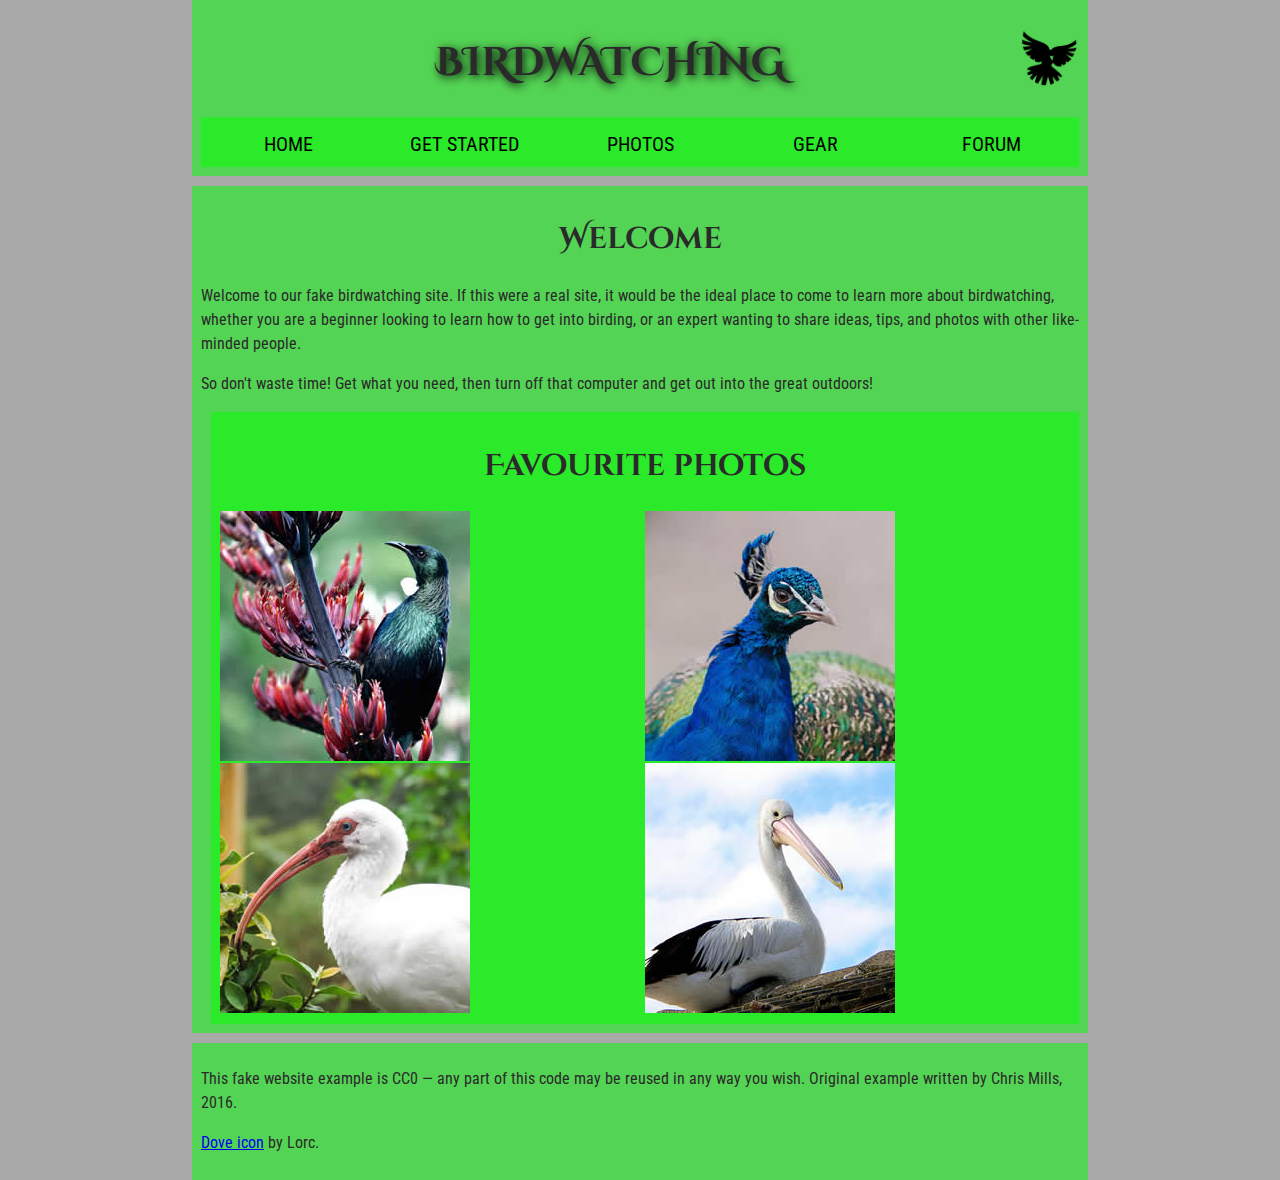
<file: a8/index.html>
<!DOCTYPE html>
<html lang="en">
  <head>
    <meta charset="utf-8">
    <title>Birds</title>
    <link href="https://fonts.googleapis.com/css?family=Roboto+Condensed:300%7CCinzel+Decorative:700" rel="stylesheet">
    <link rel="stylesheet" href="style.css">

    <!--[if lt IE 9]>
      <script src="https://cdnjs.cloudflare.com/ajax/libs/html5shiv/3.7.3/html5shiv.js"></script>
    <![endif]-->
  </head>

  <body>
    <header role="banner">
      <h1>Birdwatching</h1>
      <img src="dove.png" alt="a simple dove logo">
      <nav role="navigation">
        <ul>
          <li><span>Home</span></li>
          <li><a href="#">Get started</a></li>
          <li><a href="#">Photos</a></li>
          <li><a href="#">Gear</a></li>
          <li><a href="#">Forum</a></li>
        </ul>
      </nav>
    </header>

    <main role="main">
      <section>
        <h2>Welcome</h2>
        <p>Welcome to our fake birdwatching site. If this were a real site, it would be the ideal place to come to learn more about birdwatching, whether you are a beginner looking to learn how to get into birding, or an expert wanting to share ideas, tips, and photos with other like-minded people.</p>
        <p>So don't waste time! Get what you need, then turn off that computer and get out into the great outdoors!</p>
      </section>

      <aside role="complementary">
        <h2>Favourite photos</h2>

        <a href="favorite-1.jpg"><img src="favorite-1_th.jpg" alt="Small black bird, black claws, long black slender beak, links to larger version of the image"></a>
        <a href="favorite-2.jpg"><img src="favorite-2_th.jpg" alt="Top half of a pretty bird with bright blue plumage on neck, light colored beak, blue headdress, links to larger version of the image"></a>
        <a href="favorite-3.jpg"><img src="favorite-3_th.jpg" alt="Top half of a large bird with white plumage, very long curved narrow light colored break, links to larger version of the image"></a>
        <a href="favorite-4.jpg"><img src="favorite-4_th.jpg" alt="Large bird, mostly white plumage with black plumage on back and rear, long straight white beak, links to larger version of the image"></a>
      </aside>
    </main>

    <footer role="contentinfo">
      <p>This fake website example is CC0 — any part of this code may be reused in any way you wish. Original example written by Chris Mills, 2016.</p>
      <p><a href="http://game-icons.net/lorc/originals/dove.html">Dove icon</a> by Lorc.</p>
    </footer>
  </body>
</html>
</file>
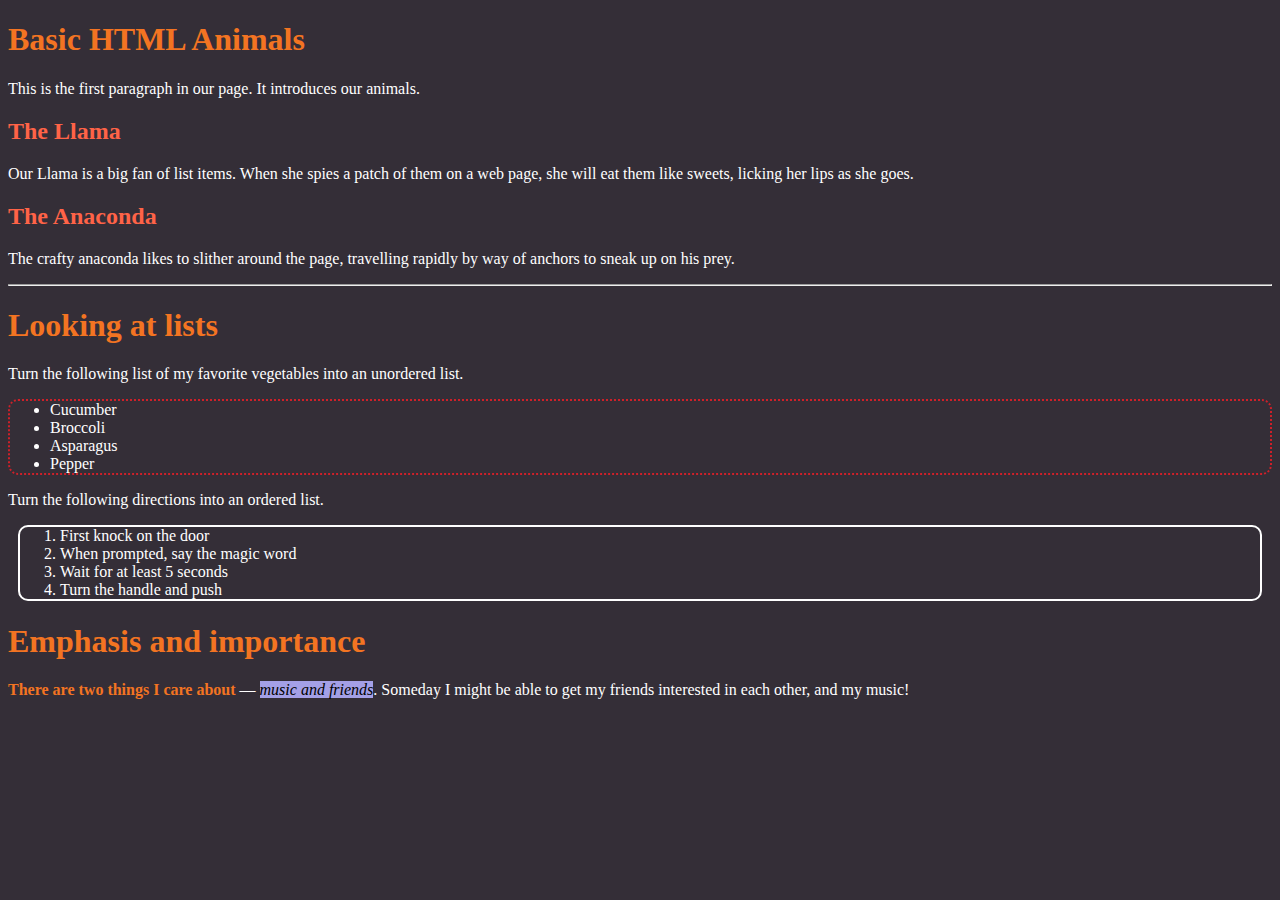
<file: assignment7.html>
<!DOCTYPE html>
<html lang="en">
<head>
  <meta charset="UTF-8">
  <meta name="viewport" content="width=device-width, initial-scale=1.0">
  <title>Basic HTML Animals</title>
  <link rel="stylesheet" href="second.css">
</head>
<body>

  <h1>Basic HTML Animals</h1>

  <p>This is the first paragraph in our page. It introduces our animals.</p>

  <h2>The Llama</h2>

  <p>Our Llama is a big fan of list items. When she spies a patch of them on a web page, she will eat them like sweets, licking her lips as she goes.</p>

  <h2>The Anaconda</h2>

  <p>The crafty anaconda likes to slither around the page, travelling rapidly by way of anchors to sneak up on his prey.</p>

  <hr>

  <h1>Looking at lists</h1>

  <p>Turn the following list of my favorite vegetables into an unordered list.</p>

  <ul>
    <li>Cucumber</li>
    <li>Broccoli</li>
    <li>Asparagus</li>
    <li>Pepper</li>
  </ul>

  <p>Turn the following directions into an ordered list.</p>

  <ol>
    <li>First knock on the door</li>
    <li>When prompted, say the magic word</li>
    <li>Wait for at least 5 seconds</li>
    <li>Turn the handle and push</li>
  </ol>

  <h1>Emphasis and importance</h1>

  <p><strong>There are two things I care about</strong> — <em>music and friends</em>. Someday I might be able to get my friends interested in each other, and my music!</p>

</body>
</html>
</file>
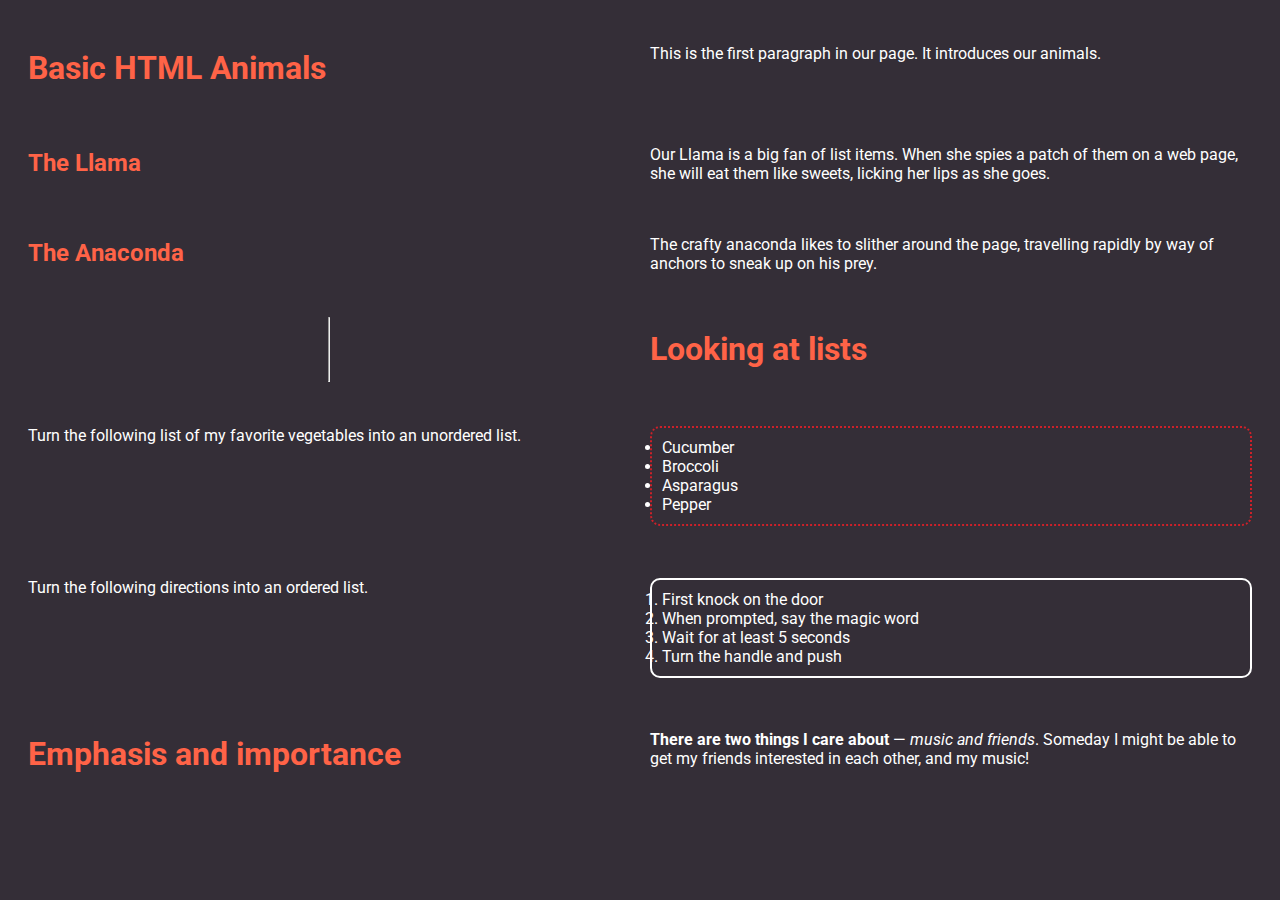
<file: ma7.html>
<!DOCTYPE html>
<html lang="en">
<head>
  <meta charset="UTF-8">
  <meta name="viewport" content="width=device-width, initial-scale=1.0">
  <title>Basic HTML Animals</title>
  <link rel="stylesheet" href="2.css">
</head>
<body>

  <h1>Basic HTML Animals</h1>

  <p>This is the first paragraph in our page. It introduces our animals.</p>

  <h2>The Llama</h2>

  <p>Our Llama is a big fan of list items. When she spies a patch of them on a web page, she will eat them like sweets, licking her lips as she goes.</p>

  <h2>The Anaconda</h2>

  <p>The crafty anaconda likes to slither around the page, travelling rapidly by way of anchors to sneak up on his prey.</p>

  <hr>

  <h1>Looking at lists</h1>

  <p>Turn the following list of my favorite vegetables into an unordered list.</p>

  <ul>
    <li>Cucumber</li>
    <li>Broccoli</li>
    <li>Asparagus</li>
    <li>Pepper</li>
  </ul>

  <p>Turn the following directions into an ordered list.</p>

  <ol>
    <li>First knock on the door</li>
    <li>When prompted, say the magic word</li>
    <li>Wait for at least 5 seconds</li>
    <li>Turn the handle and push</li>
  </ol>

  <h1>Emphasis and importance</h1>

  <p><strong>There are two things I care about</strong> — <em>music and friends</em>. Someday I might be able to get my friends interested in each other, and my music!</p>

</body>
</html>
</file>
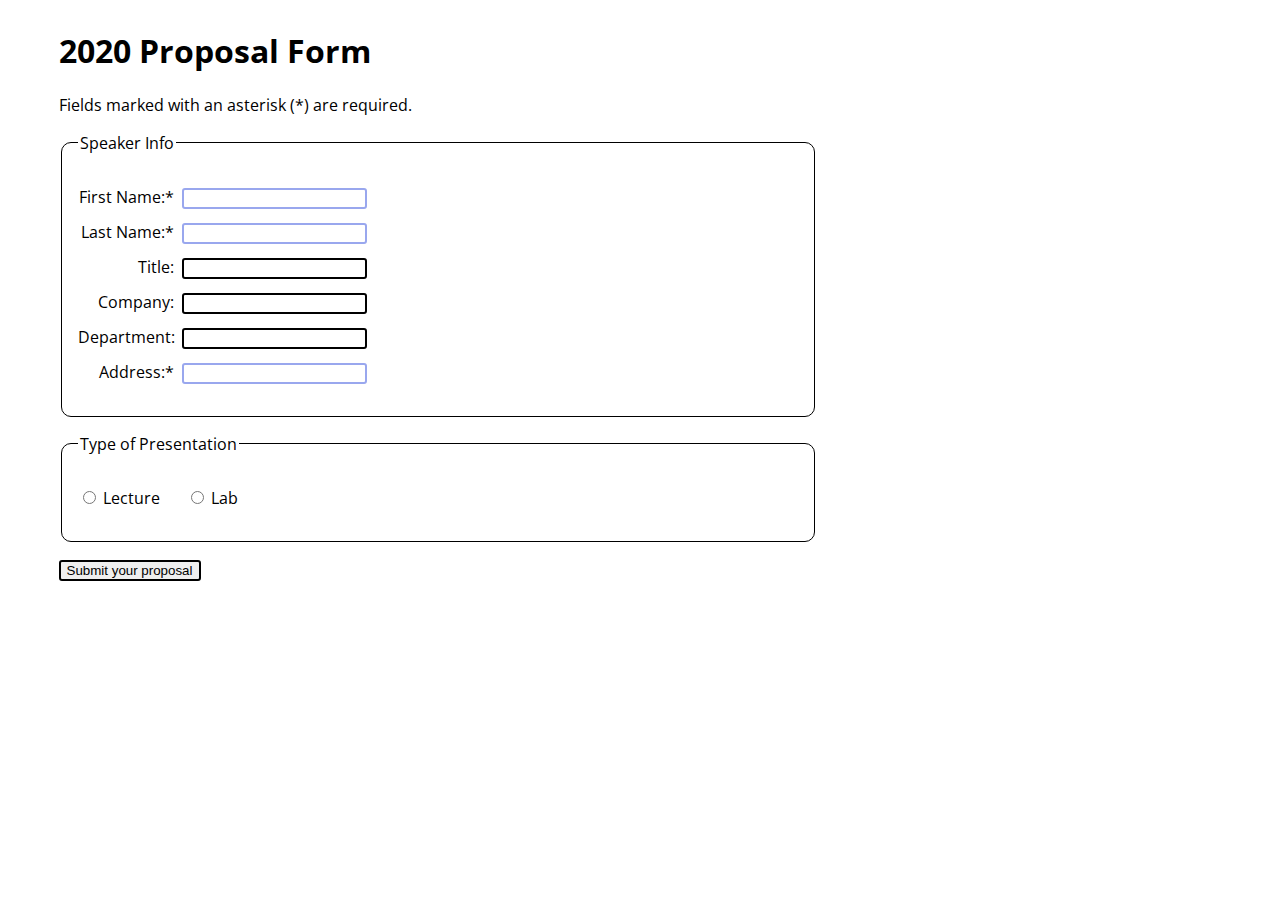
<file: forms-assign11/form-exercise1(one).html>
<!DOCTYPE html>
<html lang="en">

<head>
    <meta charset="utf-8" />
    <title>Proposal Form</title>
    <link rel="stylesheet" href="css/form.css" />

    <!-- allow html5 to run in older versions of IE -->
    <!--[if lt IE 9]>
      <script src="http://html5shiv.googlecode.com/svn/trunk/html5.js"></script>
    <![endif]-->
</head>

<body>

    <div id="wrapper">
        <form action="" method="post" id="proposal2020">

            <div id="formcol1">

                <h1>2020 Proposal Form</h1>
                <p>Fields marked with an asterisk (*) are required.</p>
                <fieldset>
                    <legend>Speaker Info</legend>
                    <ul>
                        <li>
                            <label for="fstspkr1">First Name:*</label>
                            <input id="fstspkr1" name="fstspkr1" type="text" class="reqfield" />
                        </li>

                        <li>
                            <label for="lstname1">Last Name:*</label>
                            <input id="lstname1" name="lstname1" type="text" class="reqfield" />
                        </li>

                        <li>
                            <label for="spkrtitle1">Title:</label>
                            <input id="spkrtitle1" name="spkrtitle1" type="text" maxlength="48" />
                        </li>
                        <li>
                            <label for="company1">Company:</label>
                            <input id="company1" name="company1" type="text" />
                        </li>
                        <li>
                            <label for="department1">Department:</label>
                            <input id="department1" name="department1" type="text" />
                        </li>
                        <li>
                            <label for="address1">Address:*</label>
                            <input id="address1" class="reqfield" name="address1" type="text" />
                        </li>
                    </ul>
                </fieldset>
            </div> <!-- end of formcol1 div -->

            <div id="multchoice">
                <fieldset>
                    <legend>Type of Presentation</legend>

                    <p>
                        <span><input value="1" id="TypeofPres_lec" name="p-type" type="radio" /> <label for="TypeofPres_lec" class="left">Lecture</label></span>
                        <span><input value="2" id="TypeofPres_lab" name="p-type" type="radio" /> <label for="TypeofPres_lab" class="left">Lab</label></span>
                    </p>
                </fieldset>
                <p class="submit-button">
                    <input type="submit" value="Submit your proposal" />
                </p>
            </div> <!-- end of multchoice div -->

        </form>
    </div> <!-- end wrapper div -->
</body>

</html>
</file>
<file: a8/style.css>
/* || General setup */

html, body {
    margin: 0;
    padding: 0;
  }
  
  html {
    font-size: 10px;
    background-color: #a9a9a9;
  }
  
  body {
    width: 70%;
    min-width: 800px;
    margin: 0 auto;
  }
  nav{ background-color: rgba(0, 255, 0, 0.5); }
  /* || typography */
  
  h1, h2, h3 {
    font-family: 'Cinzel Decorative', cursive;
    color: #2a2a2a;
  }
  
  p, input, li {
    font-family: 'Roboto Condensed', sans-serif;
    color: #2a2a2a;
  }
  
  h1 {
    font-size: 4rem;
    text-align: center;
    text-shadow: 2px 2px 10px black;
  }
  
  h2 {
    font-size: 3rem;
    text-align: center;
  }
  
  h3 {
    font-size: 2.2rem;
  }
  
  p, li {
    font-size: 1.6rem;
    line-height: 1.5;
  }
  
  /* || header layout */
  
  header {
    margin-bottom: 10px;
    display: flex;
    flex-flow: row wrap;
    background-color: rgba(0, 255, 0, 0.5);
    padding: 1%;
  }
  
  h1 {
    flex: 5;
    text-transform: uppercase;
  }
  
  header img {
    display: block;
    height: 60px;
    padding-top: 20.15px;
  }
  
  nav {
    height: 50px;
    flex: 100%;
    display: flex;
  }
  
  nav ul {
    padding: 0;
    list-style-type: none;
    flex: 2;
    display: flex;
  }
  
  nav li {
    display: inline;
    text-align: center;
    flex: 1;
  }
  
  nav a, nav span {
    display: inline-block;
    font-size: 2rem;
    height: 3rem;
    line-height: 1.7;
    text-transform: uppercase;
    text-decoration: none;
    color: black;
  }
  
  /* || main layout */
  
  main {
    flex: 3;
    background-color: rgba(0, 255, 0, 0.5);
    padding: 1%;
  }
  
  article, section {
    flex: 4;
  }
  
  aside {
    flex: 1;
    margin-left: 10px;
    padding: 1%;
    background-color: rgba(0, 255, 0, 0.5);
    overflow: auto; 
  }
  
  aside a {
    display: block;
    float: left;
    width: 50%;
    
  }
  
  aside img {
    max-width: 100%;
  }
  
  footer {
    margin-top: 10px;
    background-color: rgba(0, 255, 0, 0.5);
    padding: 1%;
  }
</file>
<file: second.css>
h1, h2 {
  color: tomato;
}

p {
  color: white;
}
body{
  background-color:#342E37;
  color:white;
}
ul {
  border: 2px dotted #CE2029;
}

ol {
  border: 2px double white;
  margin:10px;
}

ol, ul {
  border-radius: 10px;
}

h1, strong {
  color: #f37422;
}

em {
  background-color: #A4A0E6;
  color:black;
}
</file>
<file: 2.css>
/* 2 imported fonts */
@import url('https://fonts.googleapis.com/css2?family=Roboto:wght@400;700&family=Open+Sans:wght@400;700&display=swap');
@import url('https://fonts.googleapis.com/css2?family=Open+Sans:ital,wght@0,300..800;1,300..800&display=swap');

body {
  font-family: 'Roboto', sans-serif;
  color: white;
  background-color: #342E37;
  display: grid;
  grid-template-columns: 1fr;
  gap: 20px;
  padding: 20px;
}

h1, h2 {
  color: tomato;
}

p {
  font-size: 1em;
}
 
@media (min-width: 900px) {
  body {
    grid-template-columns: 1fr 1fr;
  }
}

@media (max-width: 640px) {
  h1 {
    font-size: 1.5em;
  }
  
  p {
    font-size: 0.9em;
  }
}

ul, ol {
  border-radius: 10px;
  padding: 10px;
}

ul {
  border: 2px dotted #CE2029;
}

ol {
  border: 2px double white;
}
</file>
<file: forms-assign11/css/form.css>
@charset "UTF-8";
@import url('https://fonts.googleapis.com/css2?family=Open+Sans:ital,wght@0,300..800;1,300..800&display=swap');

/* form styling */
body{
	font-family: "Open Sans", serif;
}
#wrapper {
	width: 60%;
	margin-left: 4%;
}

div#formcol1 {
	float: left;
	width: 100%;
}

#formcol1 li {   
	list-style:none;
	margin-bottom: .75em;
}
ul{
	padding: 0;
	
}
input{
	border-radius: 3px;
	border: 2px solid #000;
	transition: all 0.3s;
}
fieldset{
	border: 1px solid #000;
	padding: 1em;
	margin-bottom: 1em;
	border-radius: 10px;
}
label {
	margin-right: .3em;
	width: 6em;
	display: inline-block;
	/* width will not work for “inline” elements such as “label”. Therefore we need to set it to “inline-block” */
	text-align: right;
	transition: all 0.3s;

}
/* no text align right for radio */
.left{
	text-align: left;
	max-width: 75px;
}

select:focus,
select:active,
input:focus,
input:active,
input:focus+label,
input:active+label {
	border: 2px solid #ff5500 !important;
	color:red !important;
	transition: all 0.3s;
}

#formcol1 input.reqfield {
	border-color: #99a7ee;
}

/* end of form css */
</file>
